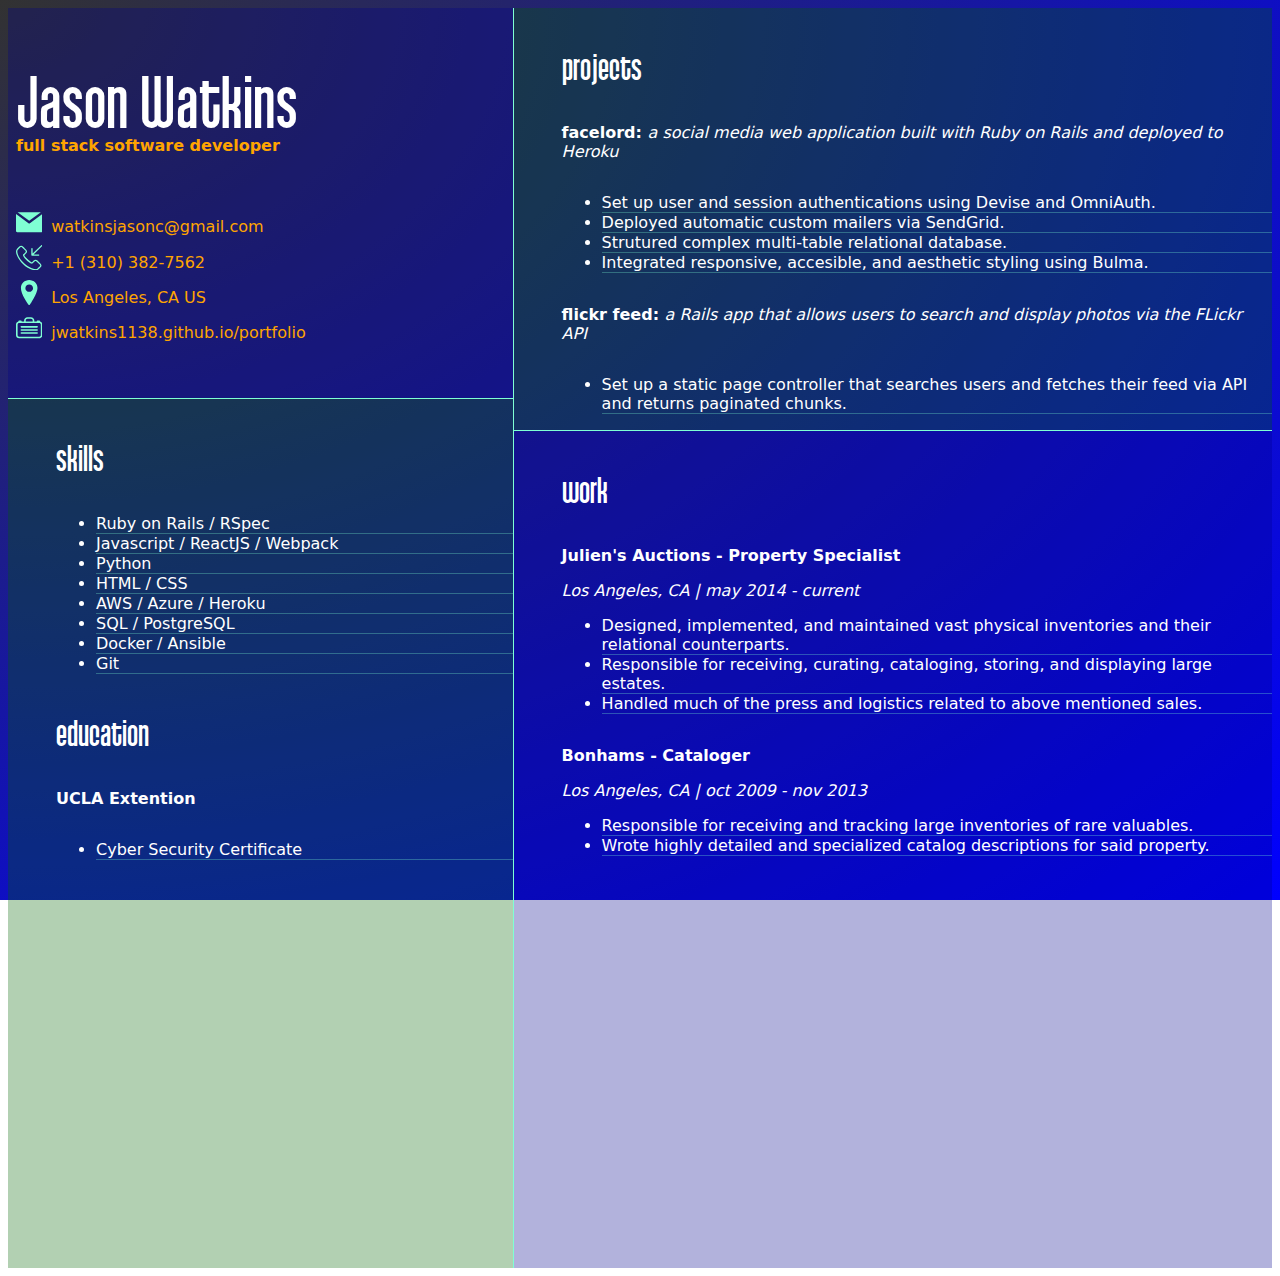
<file: index.html>
<!DOCTYPE html>
<html lang="en">
<head>
  <meta charset="UTF-8">
  <meta http-equiv="X-UA-Compatible" content="IE=edge">
  <meta name="viewport" content="width=device-width, initial-scale=1.0">
  <link rel='stylesheet' href='style.css'>
  <title>Jason Watkins Resume</title>
</head>
<body>
  <main>
    <aside>
      <div class="head-title">
        <h1>Jason Watkins</h1>
        <p class="sub-title"><strong>full stack software developer</strong></p>
        <div class="head-info">
          <div class='info-box'><div id='email' class='icon'></div><span class="info">watkinsjasonc@gmail.com</span></div>
          <div class='info-box'><div id='phone' class='icon'></div><span class="info">+1 (310) 382-7562</span></div>
          <div class='info-box'><div id='location' class='icon'></div><span class="info">Los Angeles, CA US</span></div>
          <div class='info-box'><div id='portfolio' class='icon'></div><span class="info">jwatkins1138.github.io/portfolio</span></div>
        </div>
      </div>
      <div class="skills">
        <h2>skills</h2>
        <ul>
          <li>Ruby on Rails / RSpec</li>
          <li>Javascript / ReactJS / Webpack</li>
          <li>Python</li>
          <li>HTML / CSS</li>
          <li>AWS / Azure / Heroku</li>
          <li>SQL / PostgreSQL</li>
          <li>Docker / Ansible</li>
          <li>Git</li>
        </ul>
        <h2>education</h2>
        <p><strong>UCLA Extention</strong></p>
        <ul><li>Cyber Security Certificate</li></ul>
      </div>  
    </aside>
    <div class="main">
      <div class="projects">
        <h2>projects</h2>
        <p class="sub-title"><strong>facelord: </strong><i> a social media web application built with Ruby on Rails and deployed to Heroku</i></p>
        <ul>
          <li>Set up user and session authentications using Devise and OmniAuth.</li>
          <li>Deployed automatic custom mailers via SendGrid.</li>
          <li>Strutured complex multi-table relational database.</li>
          <li>Integrated responsive, accesible, and aesthetic styling using Bulma.</li>
          
        </ul>
        <p class="sub-title"><strong>flickr feed: </strong><i> a Rails app that allows users to search and display photos via the FLickr API</i></p>
        <ul>
          <li>Set up a static page controller that searches users and fetches their feed via API and returns paginated chunks.</li>
        </ul>
      </div>
      <div class="work">
        <h2>work</h2>
        <p class="sub-title"><strong>Julien's Auctions - Property Specialist</strong></p>
        <span><i>Los Angeles, CA | may 2014 - current</i></span>
        <ul>
          <li>Designed, implemented, and maintained vast physical inventories and their relational counterparts.</li>
          <li>Responsible for receiving, curating, cataloging, storing, and displaying large estates. </li>
          <li>Handled much of the press and logistics related to above mentioned sales.</li>
        </ul>
        <p class="sub-title"><strong>Bonhams - Cataloger</strong></p>
        <span><i>Los Angeles, CA | oct 2009 - nov 2013</i></span>
        <ul>
          <li>Responsible for receiving and tracking large inventories of rare valuables.</li>
          <li>Wrote highly detailed and specialized catalog descriptions for said property.</li>
        </ul>
      </div>

    </div>
  </main>
</body>

</html>
</file>
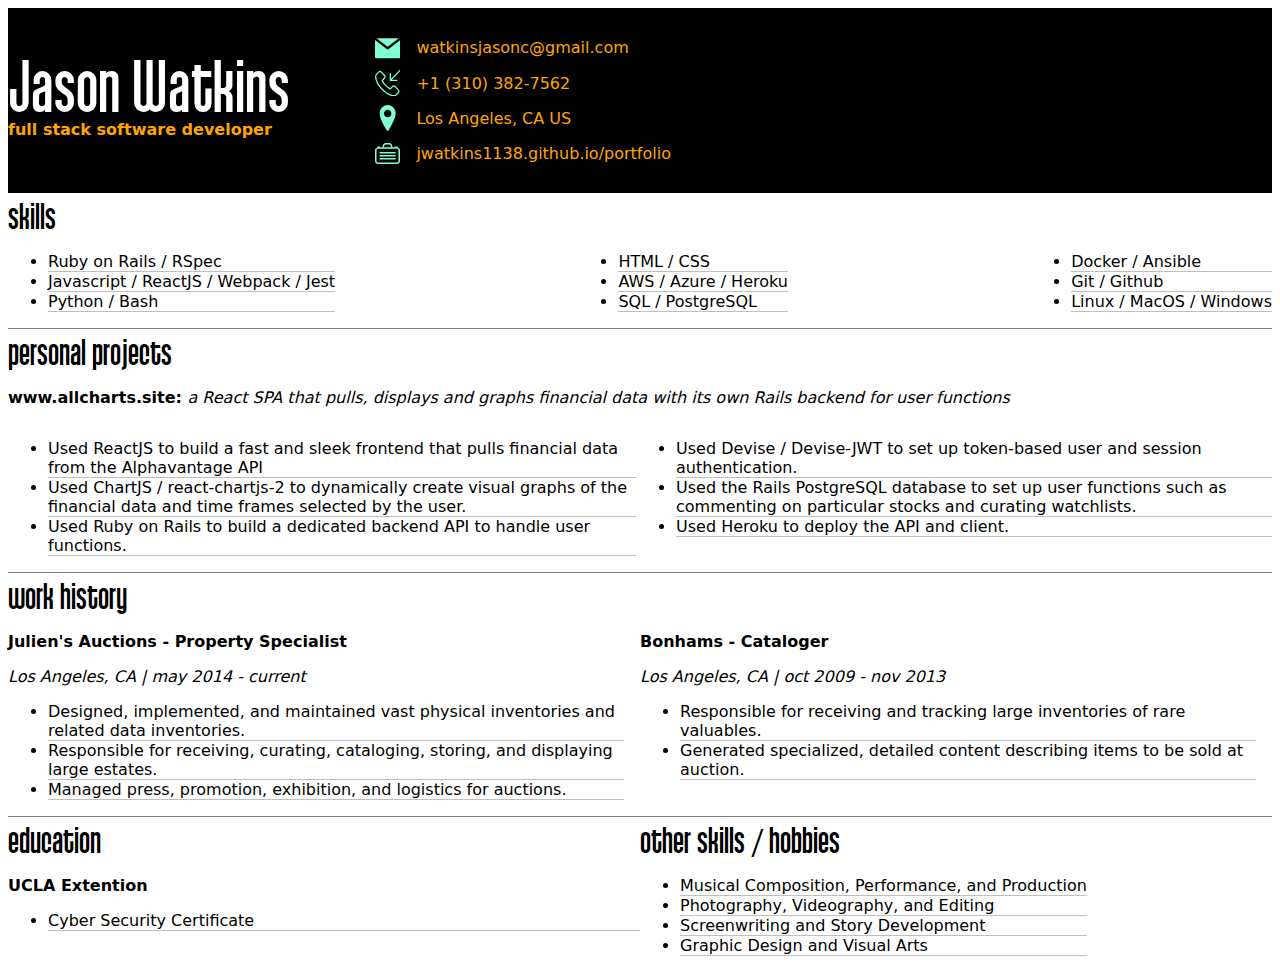
<file: index_2.html>
<!DOCTYPE html>
<html lang="en">
<head>
  <meta charset="UTF-8">
  <meta http-equiv="X-UA-Compatible" content="IE=edge">
  <meta name="viewport" content="width=device-width, initial-scale=1.0">
  <link rel='stylesheet' href='style_2.css'>
  <title>Jason Watkins Resume</title>
</head>
<body>
  <main>
    <header>
      <div class="head-title">
        <h1>Jason Watkins</h1>
        <p class="sub-title"><strong>full stack software developer</strong></p>
      </div>
      <div class="head-info">
        <div class='info-box'><div id='email' class='icon'></div><span class="info">watkinsjasonc@gmail.com</span></div>
        <div class='info-box'><div id='phone' class='icon'></div><span class="info">+1 (310) 382-7562</span></div>
        <div class='info-box'><div id='location' class='icon'></div><span class="info">Los Angeles, CA US</span></div>
        <div class='info-box'><div id='portfolio' class='icon'></div><span class="info">jwatkins1138.github.io/portfolio</span></div>
      </div>
    </header>
    <div class="skills">
      <h2>skills</h2>
      <div class="skill-box">
        <ul>
          <li>Ruby on Rails / RSpec</li>
          <li>Javascript / ReactJS / Webpack / Jest</li>
          <li>Python / Bash</li>
        </ul>  
        <ul>  
          <li>HTML / CSS</li>
          <li>AWS / Azure / Heroku</li>
          <li>SQL / PostgreSQL</li>
        </ul>
        <ul>
          <li>Docker / Ansible</li>
          <li>Git / Github</li>
          <li>Linux / MacOS / Windows</li>
        </ul>
      </div>
    </div>  
    <div class="projects">
      <h2>personal projects</h2>
      <div class="project-box">
        <div class="project">
          <p class="sub-title"><strong>www.allcharts.site: </strong><i> a React SPA that pulls, displays and graphs financial data with its own Rails backend for user functions</i></p>
          <div class="list-box">
          <ul>
            <li>Used ReactJS to build a fast and sleek frontend that pulls financial data from the Alphavantage API</li>
            <li>Used ChartJS / react-chartjs-2 to dynamically create visual graphs of the financial data and time frames selected by the user.</li>
            <li>Used Ruby on Rails to build a dedicated backend API to handle user functions.</li>
          </ul>
          <ul>
            <li>Used Devise / Devise-JWT to set up token-based user and session authentication. </li>
            <li>Used the Rails PostgreSQL database to set up user functions such as commenting on particular stocks and curating watchlists.</li>
            <li>Used Heroku to deploy the API and client.</li>
          </ul>
          </div>
        </div>
    </div>
    </div>
    <div class="work">
      <h2>work history</h2>
      <div class="work-box">
        <div class="job">
          <p class="sub-title"><strong>Julien's Auctions - Property Specialist</strong></p>
          <span><i>Los Angeles, CA | may 2014 - current</i></span>
          <ul>
            <li>Designed, implemented, and maintained vast physical inventories and related data inventories.</li>
            <li>Responsible for receiving, curating, cataloging, storing, and displaying large estates. </li>
            <li>Managed press, promotion, exhibition, and logistics for auctions.</li>
          </ul>
        </div>
        <div class="job">  
          <p class="sub-title"><strong>Bonhams - Cataloger</strong></p>
          <span><i>Los Angeles, CA | oct 2009 - nov 2013</i></span>
          <ul>
            <li>Responsible for receiving and tracking large inventories of rare valuables.</li>
            <li>Generated specialized, detailed content describing items to be sold at auction.</li>
          </ul>
        </div>  
      </div>
    </div>
    <footer>
      <div class="education">
        <h2>education</h2>
        <p><strong>UCLA Extention</strong></p>
        <ul><li>Cyber Security Certificate</li></ul>
      </div>
      <div class="interests">
        <h2>other skills / hobbies</h2>
        <ul>
          <li>Musical Composition, Performance, and Production</li>
          <li>Photography, Videography, and Editing</li>
          <li>Screenwriting and Story Development</li>
          <li>Graphic Design and Visual Arts</li>
        </ul>
      </div>
    </footer>
  </main>
</body>

</html>
</file>
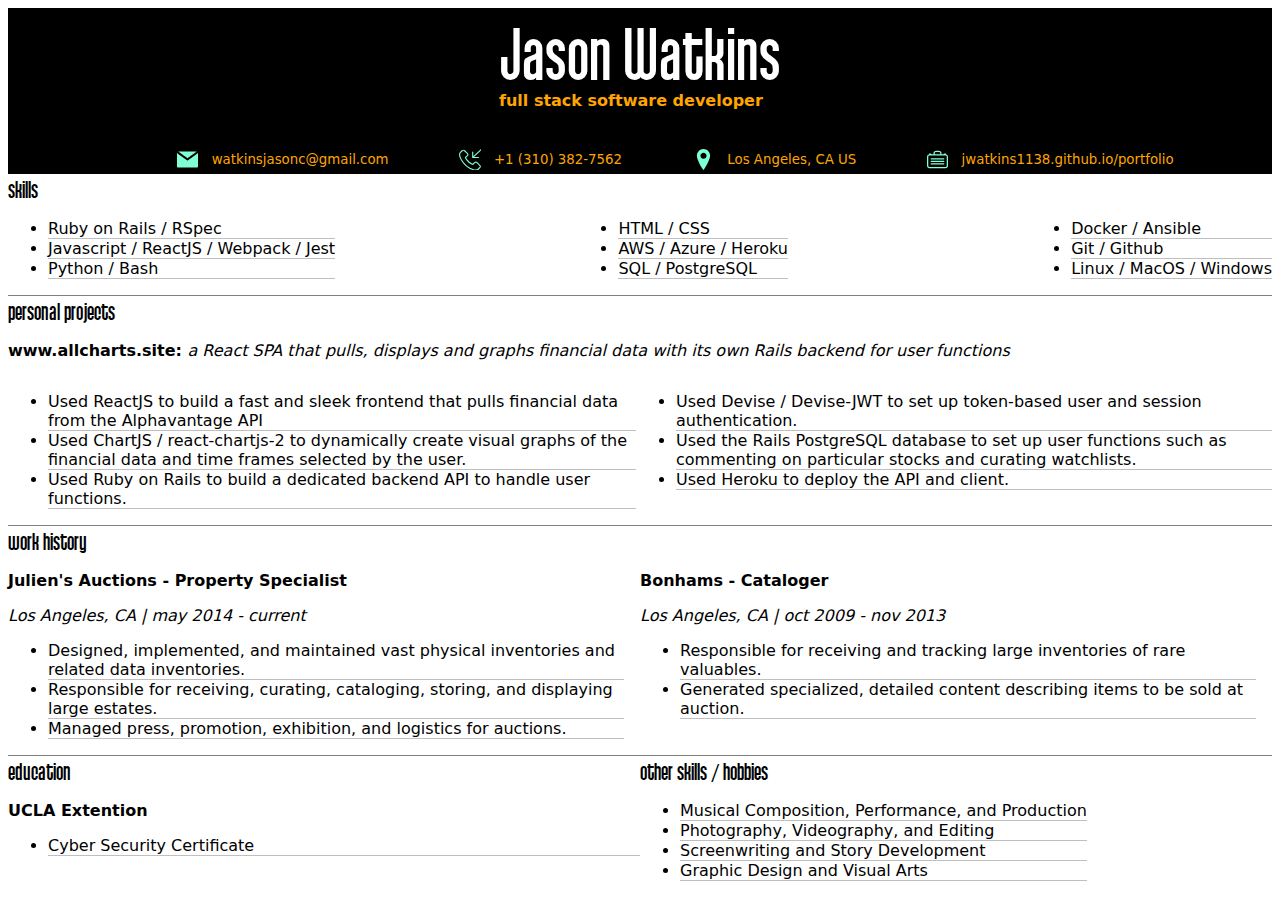
<file: index_3.html>
<!DOCTYPE html>
<html lang="en">
<head>
  <meta charset="UTF-8">
  <meta http-equiv="X-UA-Compatible" content="IE=edge">
  <meta name="viewport" content="width=device-width, initial-scale=1.0">
  <link rel='stylesheet' href='style_3.css'>
  <title>Jason Watkins Resume</title>
</head>
<body>
  <main>
    <header>
      <div class="head-title">
        <h1>Jason Watkins</h1>
        <p class="sub-title"><strong>full stack software developer</strong></p>
      </div>
      <div class="head-info">
        <div class='info-box'><div id='email' class='icon'></div><span class="info">watkinsjasonc@gmail.com</span></div>
        <div class='info-box'><div id='phone' class='icon'></div><span class="info">+1 (310) 382-7562</span></div>
        <div class='info-box'><div id='location' class='icon'></div><span class="info">Los Angeles, CA US</span></div>
        <div class='info-box'><div id='portfolio' class='icon'></div><span class="info">jwatkins1138.github.io/portfolio</span></div>
      </div>
    </header>
    <div class="skills">
      <h4>skills</h4>
      <div class="skill-box">
        <ul>
          <li>Ruby on Rails / RSpec</li>
          <li>Javascript / ReactJS / Webpack / Jest</li>
          <li>Python / Bash</li>
        </ul>  
        <ul>  
          <li>HTML / CSS</li>
          <li>AWS / Azure / Heroku</li>
          <li>SQL / PostgreSQL</li>
        </ul>
        <ul>
          <li>Docker / Ansible</li>
          <li>Git / Github</li>
          <li>Linux / MacOS / Windows</li>
        </ul>
      </div>
    </div>  
    <div class="projects">
      <h4>personal projects</h4>
      <div class="project-box">
        <div class="project">
          <p class="sub-title"><strong>www.allcharts.site: </strong><i> a React SPA that pulls, displays and graphs financial data with its own Rails backend for user functions</i></p>
          <div class="list-box">
          <ul>
            <li>Used ReactJS to build a fast and sleek frontend that pulls financial data from the Alphavantage API</li>
            <li>Used ChartJS / react-chartjs-2 to dynamically create visual graphs of the financial data and time frames selected by the user.</li>
            <li>Used Ruby on Rails to build a dedicated backend API to handle user functions.</li>
          </ul>
          <ul>
            <li>Used Devise / Devise-JWT to set up token-based user and session authentication. </li>
            <li>Used the Rails PostgreSQL database to set up user functions such as commenting on particular stocks and curating watchlists.</li>
            <li>Used Heroku to deploy the API and client.</li>
          </ul>
          </div>
        </div>
    </div>
    </div>
    <div class="work">
      <h4>work history</h4>
      <div class="work-box">
        <div class="job">
          <p class="sub-title"><strong>Julien's Auctions - Property Specialist</strong></p>
          <span><i>Los Angeles, CA | may 2014 - current</i></span>
          <ul>
            <li>Designed, implemented, and maintained vast physical inventories and related data inventories.</li>
            <li>Responsible for receiving, curating, cataloging, storing, and displaying large estates. </li>
            <li>Managed press, promotion, exhibition, and logistics for auctions.</li>
          </ul>
        </div>
        <div class="job">  
          <p class="sub-title"><strong>Bonhams - Cataloger</strong></p>
          <span><i>Los Angeles, CA | oct 2009 - nov 2013</i></span>
          <ul>
            <li>Responsible for receiving and tracking large inventories of rare valuables.</li>
            <li>Generated specialized, detailed content describing items to be sold at auction.</li>
          </ul>
        </div>  
      </div>
    </div>
    <footer>
      <div class="education">
        <h4>education</h4>
        <p><strong>UCLA Extention</strong></p>
        <ul><li>Cyber Security Certificate</li></ul>
      </div>
      <div class="interests">
        <h4>other skills / hobbies</h4>
        <ul>
          <li>Musical Composition, Performance, and Production</li>
          <li>Photography, Videography, and Editing</li>
          <li>Screenwriting and Story Development</li>
          <li>Graphic Design and Visual Arts</li>
        </ul>
      </div>
    </footer>
  </main>
</body>

</html>
</file>
<file: style.css>
@font-face {
  font-family: 'q';
  src: url('./qhyts___.ttf') format('truetype');
  font-weight: 600;
  font-style: normal;
  size-adjust: 150%;
}

html {
  -webkit-print-color-adjust: exact;
  font-family: system-ui, -apple-system, BlinkMacSystemFont, 'Segoe UI', Roboto, Oxygen, Ubuntu, Cantarell, 'Open Sans', 'Helvetica Neue', sans-serif;
  color: white;
 }

 /* @media (max-width: 600px) { */
html {
  background: radial-gradient(at top left, rgb(50, 50, 50), blue);
  background-repeat: no-repeat;
  background-size: cover;
  background-attachment: fixed;
}
 /* } */

 main {
  display: flex;
  justify-content: center;
  /* background-color:black; */
  height: 140vh;
  /* flex-wrap: wrap; */
  /* background: radial-gradient(at top left, rgb(50, 50, 50), blue); */
  /* background-repeat: no-repeat; */
  /* background-size: cover; */
  /* background-attachment: fixed; */
 }

 @media (max-width: 600px) {
  main {
    flex-wrap: wrap;
  }
 }

 aside {
  display: flex;
  flex-direction: column;
  width: 40vw;
 }

 @media (max-width: 600px) {
  aside {
    width: 100vw;
  }
 }

 .head-title {
  background-color: rgb(0, 0, 139, .3);
  padding-bottom: 3em;
  padding-left: .5em;
  padding-top: 1em;
  border-bottom: 1px solid aquamarine;
  border-right: 1px solid aquamarine;
 }

 a {
  color: yellow;
 }

 .info-box {
  display: flex;
  align-items: center;
 }

 .icon {
  height: 1.6em;
  width: 1.6em;
  margin-right: .6em;
  margin-bottom: .6em;
 }

 #email {
  background-image: url('./email.svg');
  background-size: cover;
 }

 #phone {
  background-image: url('./phone.svg');
  background-size: cover;
 }

 #location {
  background-image: url('./location.svg');
  background-size: cover;
 }

 #portfolio {
  background-image: url('./portfolio.svg');
  background-size: cover;
 }

 h1 {
  font-family: 'q';
 }

 h2 {
  font-family: 'q';
 }

 h3 {
  font-family: 'q';
 }

 h4 {
  font-family: 'q';
 }

 .head-title > h1 {
  margin-bottom: none;
  font-size: 300%;
 }

 .head-title > p {
  margin-top: none;
  transform: translateY(-200%);
  color: orange;
 }

 .head-info {
  display: flex;
  flex-direction: column;
  justify-content: center;
 }

 .info {
  color: orange;
 }

 .skills {
  padding-left: 3em;
  padding-top: 1em;
  padding-bottom: 5em;
  display: flex;
  flex-direction: column;
  background-color: rgba(0, 100, 0, 0.3);
  height: 100%;
  border-right: 1px solid aquamarine;
 }

 .main {
  width: 60vw;
  display: flex;
  flex-direction: column;
  height: 100%;
 }

 @media (max-width: 600px) {
  .main {
    width: 100vw;
  }
 }

 .projects {
  padding-left: 3em;
  display: flex;
  flex-direction: column;
  background-color:  rgba(0, 100, 0, 0.3);
  /* border: solid 1px darkblue; */
  padding-top: 1em;
 }

 .work {
  padding-left: 3em;
  padding-top: 1em;
  padding-bottom: 5em;
  display: flex;
  flex-direction: column;
  background-color: rgb(0, 0, 139, .3);
  /* border: 1px solid aquamarine; */
  height: 100%;
  border-top: 1px solid aquamarine;
 }

 li {
  border-bottom: 1px solid rgb(127, 255, 212, .3);
 }
</file>
<file: style_2.css>
@font-face {
  font-family: 'q';
  src: url('./qhyts___.ttf') format('truetype');
  font-weight: 600;
  font-style: normal;
  size-adjust: 150%;
}

html {
  -webkit-print-color-adjust: exact;
  font-family: system-ui, -apple-system, BlinkMacSystemFont, 'Segoe UI', Roboto, Oxygen, Ubuntu, Cantarell, 'Open Sans', 'Helvetica Neue', sans-serif;
  color: black;
 }


 main {
  display: flex;
  flex-direction: column;
 }

 

 header {
  display: flex;
  background: rgb(0, 0, 0);
 }


 a {
  color: yellow;
 }

 .info-box {
  display: flex;
  align-items: center;
  margin-left: 5em;
 }

 .icon {
  height: 1.6em;
  width: 1.6em;
  margin: .3em;
  margin-right: 1em;
 }

 #email {
  background-image: url('./email.svg');
  background-size: cover;
 }

 #phone {
  background-image: url('./phone.svg');
  background-size: cover;
 }

 #location {
  background-image: url('./location.svg');
  background-size: cover;
 }

 #portfolio {
  background-image: url('./portfolio.svg');
  background-size: cover;
 }

 h1 {
  font-family: 'q';
  color: white;
 }

 h2 {
  font-family: 'q';
  margin-top: 0%;
  margin-bottom: 0%;
 }

 h3 {
  font-family: 'q';
 }

 h4 {
  font-family: 'q';
 }

 .head-title > h1 {
  margin-bottom: none;
  font-size: 300%;
 }

 .head-title > p {
  margin-top: none;
  transform: translateY(-200%);
  color: orange;
 }

 .head-info {
  display: flex;
  flex-direction: column;
  justify-content: center;
 }

 .info {
  color: orange;
 }

 .skills {
  display: flex;
  flex-direction: column;
  border-bottom: 1px solid grey;
 }

 .skill-box {
  display: flex;
  justify-content: space-between;
 }

 .main {
  display: flex;
  flex-direction: column;
 }


 .projects {
  display: flex;
  flex-direction: column;
  border-bottom: solid 1px grey;
  width: 100%;
 }

 .project-box {
  display: flex;
  width: 100%;
  
 }

 .list-box {
  display: flex;
  width: 100%;
 }

 .project {
 }

 .work {
  display: flex;
  flex-direction: column;
  border-bottom: 1px solid grey;
 }

 .work-box {
  display: flex;
  
 }

 .job {
  margin-right: 1em;
  width: 50%;
 }

 li {
  border-bottom: 1px solid rgb(128, 128, 128, .5);
  width: 100%;
 }

 footer {
  display: flex;

 }

 .education {
  width: 50%;
 }
</file>
<file: style_3.css>
@font-face {
  font-family: 'q';
  src: url('./qhyts___.ttf') format('truetype');
  font-weight: 600;
  font-style: normal;
  size-adjust: 150%;
}

html {
  -webkit-print-color-adjust: exact;
  font-family: system-ui, -apple-system, BlinkMacSystemFont, 'Segoe UI', Roboto, Oxygen, Ubuntu, Cantarell, 'Open Sans', 'Helvetica Neue', sans-serif;
  color: black;
 }


 main {
  display: flex;
  flex-direction: column;
 }

 

 header {
  display: flex;
  flex-direction: column;
  align-items: center;
  background: rgb(0, 0, 0);
 }


 a {
  color: yellow;
 }

 .info-box {
  display: flex;
  align-items: center;
  margin-left: 5em;
 }

 .icon {
  height: 1.6em;
  width: 1.6em;
  margin: .3em;
  margin-right: 1em;
 }

 #email {
  background-image: url('./email.svg');
  background-size: cover;
 }

 #phone {
  background-image: url('./phone.svg');
  background-size: cover;
 }

 #location {
  background-image: url('./location.svg');
  background-size: cover;
 }

 #portfolio {
  background-image: url('./portfolio.svg');
  background-size: cover;
 }

 h1 {
  font-family: 'q';
  color: white;
  margin-top: 0%;
  margin-bottom: 0%;
 }

 h2 {
  font-family: 'q';
  margin-top: 0%;
  margin-bottom: 0%;
 }

 h3 {
  font-family: 'q';
 }

 h4 {
  font-family: 'q';
  margin-top: 0;
  margin-bottom: 0;
 }

 .head-title > h1 {
  margin-bottom: none;
  font-size: 300%;
 }

 .head-title > p {
  margin-top: none;
  transform: translateY(-100%);
  color: orange;
 }

 .head-info {
  display: flex;
  justify-content: center;
  font-size: smaller;
 }

 .info {
  color: orange;
 }

 .skills {
  display: flex;
  flex-direction: column;
  border-bottom: 1px solid grey;
 }

 .skill-box {
  display: flex;
  justify-content: space-between;
 }

 .main {
  display: flex;
  flex-direction: column;
 }


 .projects {
  display: flex;
  flex-direction: column;
  border-bottom: solid 1px grey;
  width: 100%;
 }

 .project-box {
  display: flex;
  width: 100%;
  
 }

 .list-box {
  display: flex;
  width: 100%;
 }

 .project {
 }

 .work {
  display: flex;
  flex-direction: column;
  border-bottom: 1px solid grey;
 }

 .work-box {
  display: flex;
  
 }

 .job {
  margin-right: 1em;
  width: 50%;
 }

 li {
  border-bottom: 1px solid rgb(128, 128, 128, .5);
  width: 100%;
 }

 footer {
  display: flex;

 }

 .education {
  width: 50%;
 }
</file>
